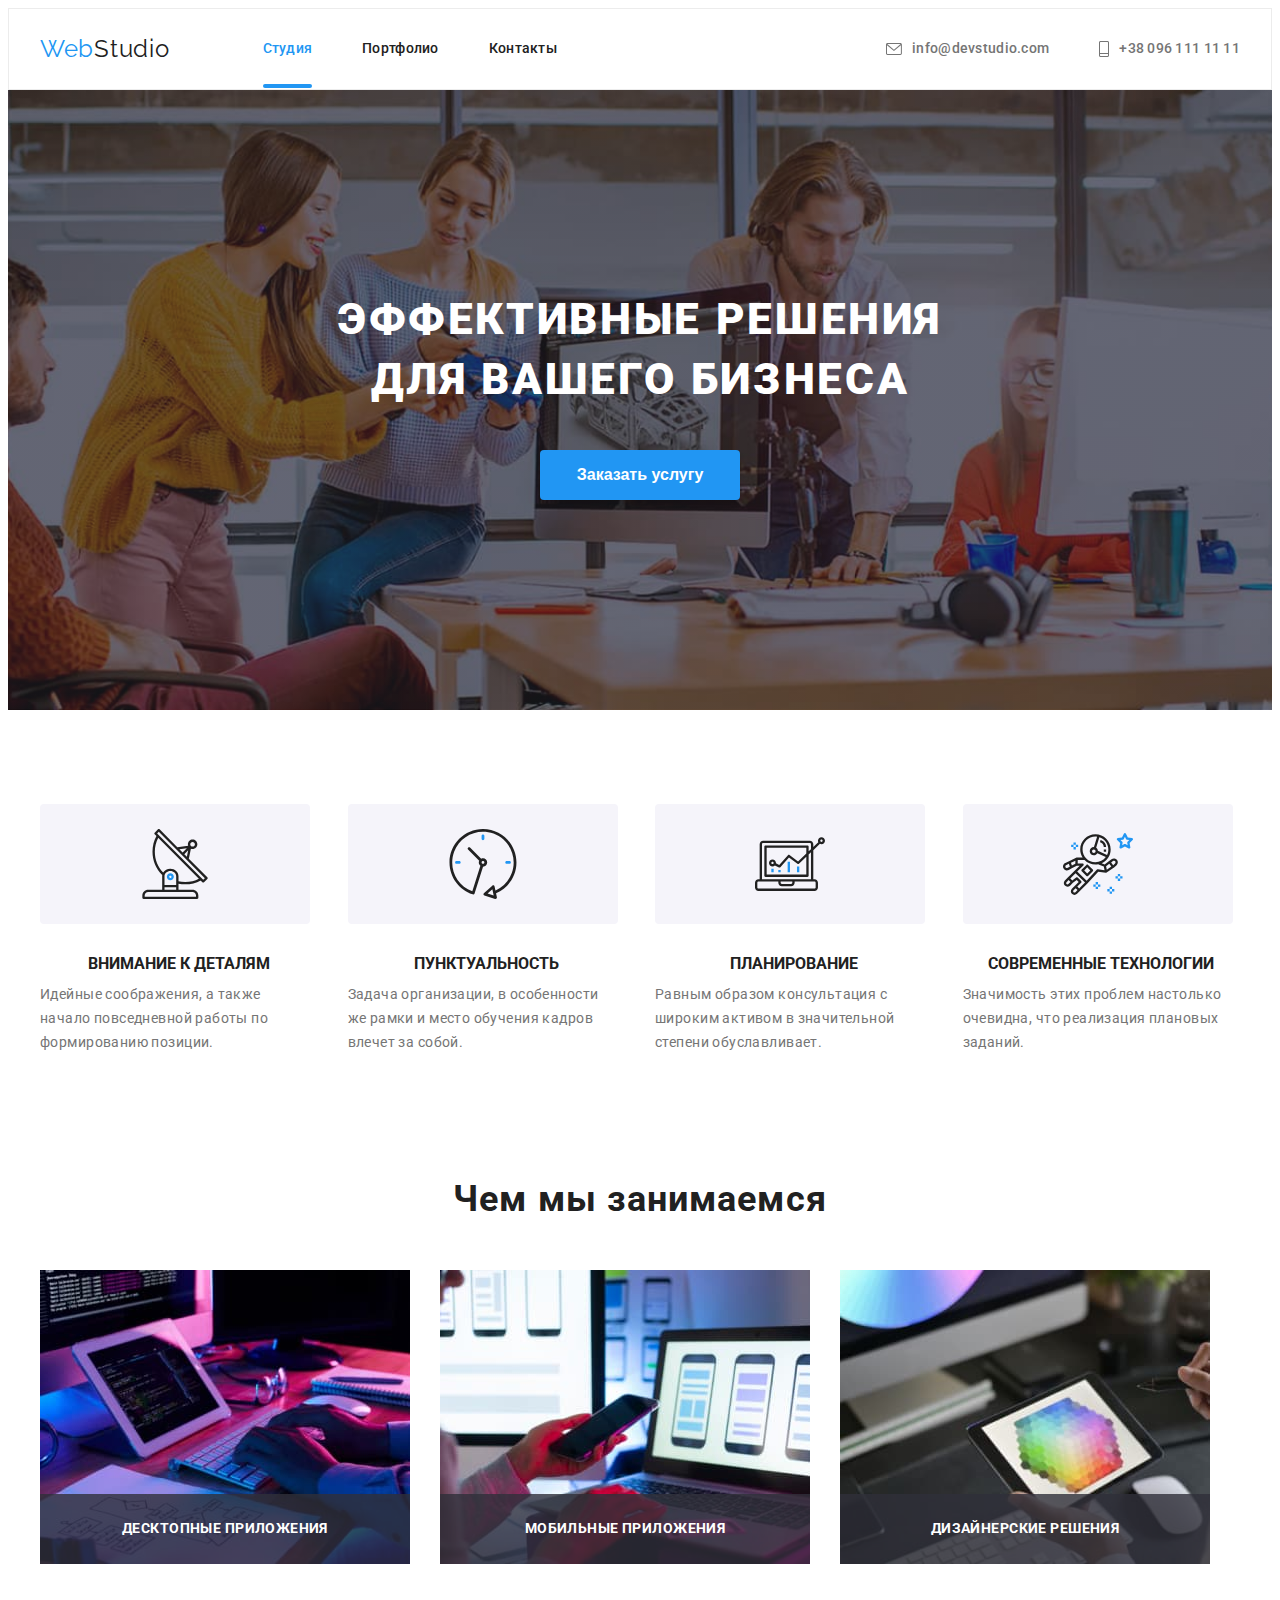
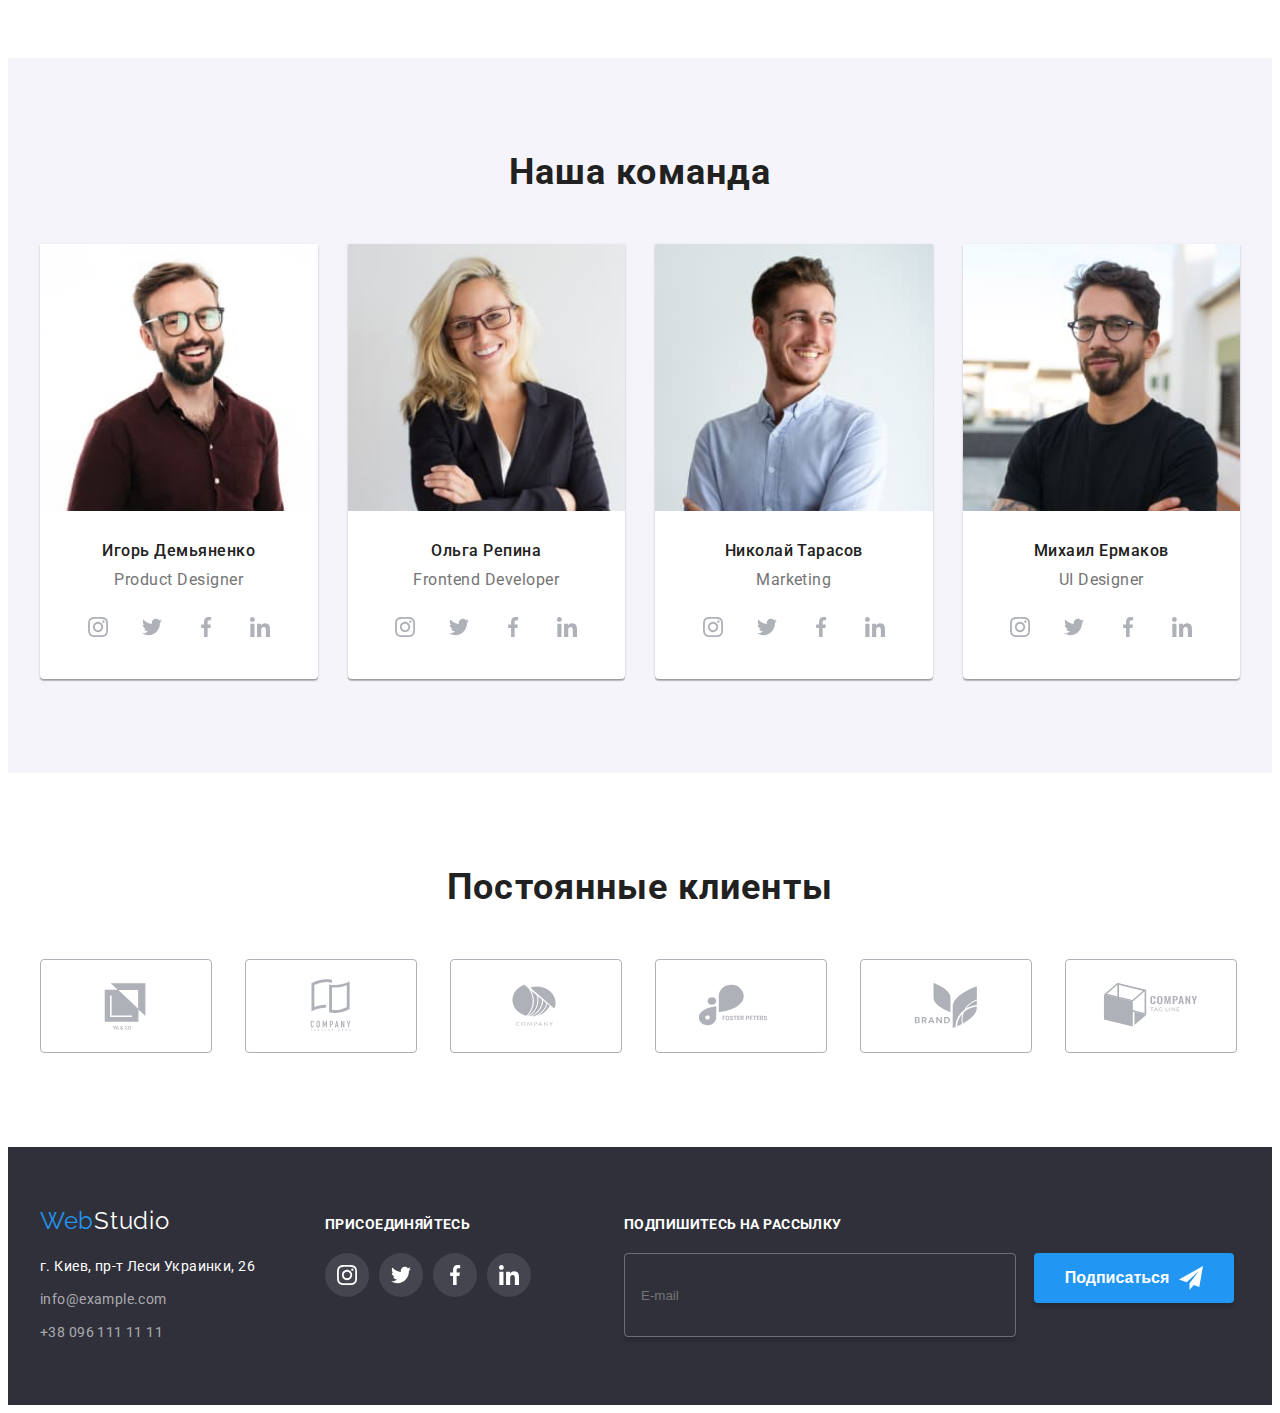
<file: index.html>
<!DOCTYPE html>
<html lang="ru">
<head>
    <meta charset="UTF-8">
    <meta http-equiv="X-UA-Compatible" content="IE=edge">
    <meta name="viewport" content="width=device-width, initial-scale=1.0">
    <link rel="preconnect" href="https://fonts.googleapis.com">
    <link rel="preconnect" href="https://fonts.gstatic.com" crossorigin>
    <link href="https://fonts.googleapis.com/css2?family=Raleway:wght@700&family=Roboto:wght@400;500;700;900&display=swap"
        rel="stylesheet">
    <link rel="stylesheet" href="https://cdnjs.cloudflare.com/ajax/libs/modern-normalize/1.1.0/modern-normalize.min.css"
            integrity="sha512-wpPYUAdjBVSE4KJnH1VR1HeZfpl1ub8YT/NKx4PuQ5NmX2tKuGu6U/JRp5y+Y8XG2tV+wKQpNHVUX03MfMFn9Q=="
            crossorigin="anonymous" referrerpolicy="no-referrer" />
    <link rel="stylesheet" type="text/css" href="./css/main.css">
    <title>Webstudio</title>
</head>
<body>
<header class="header">
    <div class="container">
        <nav class="navigation">
        <a href="" class="logo header__logo"><span class="logo__web">Web</span>Studio</a>
        <button type="button" class="menu-open-btn btn"><svg class="header__icon" width="40" height="40">
            <use href="./images/icons.svg#icon-menu_40px"></use>
        </svg></button>
        <ul class="menu-list list">
        <li class="menu-list__item"><a href="index.html" class="menu-list__link link current">Студия</a></li>
        <li class="menu-list__item"><a href="portfolio.html" class="menu-list__link link">Портфолио</a></li>
        <li class="menu-list__item"><a href="" class="menu-list__link link">Контакты</a></li>
        </ul>
        </nav>
        <div class="connect header__connect">
        <ul class="connect-list list">
        <li class="connect-list__item"><a href="mailto:info@devstudio.com" class="connect-list__mail">
            <svg class="connect-list__icon" width="16" height="12">
            <use href="./images/icons.svg#icon-mail"></use>
        </svg>info@devstudio.com</a></li>
        <li class="connect-list__item"><a href="tel:+380961111111" class="connect-list__tel">
            <svg class="connect-list__icon" width="10" height="16">
            <use href="./images/icons.svg#icon-phone"></use></svg>
            +38 096 111 11 11</a></li>
        </ul>
        </div>
    </div>
    <div class="mob-menu is-hidden">
        <div class="container">
            <div class="mob-menu-top">
    <button type="button" class="menu-close-btn"><svg class="header__icon" width="40" height="40">
            <use href="./images/icons.svg#icon-close_40px"></use>
        </svg></button>
        <ul class="mob-menu-list list">
            <li class="mob-menu-list__item"><a href="index.html" class="mob-menu-list__link link current">Студия</a></li>
            <li class="mob-menu-list__item"><a href="portfolio.html" class="mob-menu-list__link link">Портфолио</a></li>
            <li class="mob-menu-list__item"><a href="" class="mob-menu-list__link link">Контакты</a></li>
        </ul>
        </div>
        <div class="mob-menu-bot">
            <ul class="mob-connect-list list">
                <li class="mob-connect-list__item"><a href="tel:+380961111111" class="mob-connect-list__tel">
                        +38 096 111 11 11</a></li>
                <li class="mob-connect-list__item"><a href="mailto:info@devstudio.com" class="mob-connect-list__mail">
                        info@devstudio.com</a></li>
            </ul>
        
            <ul class="mob-soc-list list">
                <li class="mob-soc-list__item">
                    <a href=""
                    class="mob-soc-list__link link"
                    target="_blank"
                    rel="noopener noreferrer nofollow"
                    >Instagram</a></li>
                <li class="mob-soc-list__item">
                    <a href=""
                    class="mob-soc-list__link link"
                    target="_blank"
                    rel="noopener noreferrer nofollow"
                    >Twitter</a></li>
                <li class="mob-soc-list__item">
                    <a href=""
                    class="mob-soc-list__link link"
                    target="_blank"
                    rel="noopener noreferrer nofollow"
                    >Facebook</a></li>
                <li class="mob-soc-list__item">
                    <a href=""
                    class="mob-soc-list__linked link"
                    target="_blank"
                    rel="noopener noreferrer nofollow"
                    >LinkedIn</a></li>
            </ul>
        </div>
        </div>
    </div>
</header>
<main class="main">
    <section class="hero">
        <div class="container">
        <h1 class="hero__title">Эффективные решения для вашего бизнеса</h1>
        <button type="button" class="hero__btn btn" data-modal-open>Заказать услугу</button>
        </div>
    </section>
    <section class="about section">
        <div class="container">
        <h2 class="visually-hidden">Чем мы занимаемся</h2>
        <ul class="about-icons-list list">
            <li class="about-icons-list__item"><div class="about-icons-list__link">
                <svg class="about-icons-list__icons" width="70" height="70">
                <use href="./images/icons.svg#icon-antenna-1"></use></svg></div>
            <div class="about-item">
            <h3 class="about-item__title">Внимание к деталям</h3>
            <p class="about-item__text">Идейные соображения, а также начало повседневной работы по формированию позиции.</p>
        </div></li>
            <li class="about-icons-list__item"><div class="about-icons-list__link"><svg class="about-icons-list__icons" width="70" height="70">
                <use href="./images/icons.svg#icon-clock-1"></use></svg></div>
            <div class="about-item"><h3 class="about-item__title">Пунктуальность</h3>
            <p class="about-item__text">Задача организации, в особенности же рамки и место обучения кадров влечет за собой.</p>
        </div></li>
            <li class="about-icons-list__item"><div class="about-icons-list__link"><svg class="about-icons-list__icons" width="70" height="70">
                <use href="./images/icons.svg#icon-diagram-1"></use></svg></div>
            <div class="about-item">
            <h3 class="about-item__title">Планирование</h3>
            <p class="about-item__text">Равным образом консультация с широким активом в значительной степени обуславливает.</p>
            </div>
        </li>
            <li class="about-icons-list__item"><div class="about-icons-list__link"><svg class="about-icons-list__icons" width="70" height="70">
                <use href="./images/icons.svg#icon-astronaut-1"></use></svg></div>
            <div class="about-item">
            <h3 class="about-item__title">Современные технологии</h3>
            <p class="about-item__text">Значимость этих проблем настолько очевидна, что реализация плановых заданий.</p>
        </div></li>
        </ul>
        </div>
    </section>
    <section class="picture section">
        <div class="container">
        <h2 class="picture-title title">Чем мы занимаемся</h2>
        <ul class="picture-list list">
        <li class="picture-item">
        <div class="picture-description">
        <img srcset="./images/picture/img1.jpg 1x, 
        ./images/picture/img1x2.jpg 2x" 
        src="./images/picture/img1.jpg" alt="Компютер+Айпад" width="370" height="294">
        <p class="picture-text">Десктопные приложения</p>
        </div>
        </li>
        <li class="picture-item">
        <div class="picture-description">
        <img srcset="./images/picture/img2.jpg 1x, 
        ./images/picture/img2x2.jpg 2x"
        src="./images/picture/img2.jpg" alt="Айфон+ноутбук" width="370" height="294" >
        <p class="picture-text">Мобильные приложения</p>
        </div>
        </li>
        <li class="picture-item">
        <div class="picture-description">
        <img srcset="./images/picture/img3.jpg 1x, 
        ./images/picture/img3x2.jpg 2x"
        src="./images/picture/img3.jpg" alt="Тачпад+Компютер" width="370" height="294">
        <p class="picture-text">Дизайнерские решения</p>
        </div>
        </li>
        </ul>
    </div>
    </section>
    <section class="team section">
        <div class="container">
            <h2 class="team-title title">Наша команда</h2>
            <ul class="team-list list">
            <li class="team-item">
                <picture> 
                    <source srcset="./images/team/desktop/teamdes-1.jpg 1x, 
                    ./images/team/desktop/teamdes-1x2.jpg 2x"
                    media="(min-width:1200px)"
                    />
                    <source srcset="./images/team/tablet/teamtab-1.jpg 1x, 
                    ./images/team/tablet/teamtab-1x2.jpg 2x" 
                    media="(min-width:768px)" />
                    <source srcset="./images/team/mobile/teammob-1.jpg 1x, 
                    ./images/team/mobile/teammob-1x2.jpg 2x" 
                    media="(min-width:320px)" />
                    <img src="./images/team/mobile/teammob-1.jpg" alt="Игорь Демьяненко" class="img-names">
                </picture>
                <div class="team-tamb">
                <h3 class="team-names">Игорь Демьяненко</h3>
                <p class="team-text">Product Designer</p>
                <ul class="team-icons-list list">
                    <li class="team-icons-item"><a href="" class="team-icons-link">
                            <svg class="team-icons" width="20" height="20">
                                <use href="./images/icons.svg#icon-instagram"></use>
                            </svg></a></li>
                    <li class="team-icons-item"><a href="" class="team-icons-link">
                            <svg class="team-icons" width="20" height="20">
                                <use href="./images/icons.svg#icon-twitter-1-1"></use>
                            </svg></a></li>
                    <li class="team-icons-item"><a href="" class="team-icons-link">
                            <svg class="team-icons" width="20" height="20">
                                <use href="./images/icons.svg#icon-facebook-1-1"></use>
                            </svg></a></li>
                    <li class="team-icons-item"><a href="" class="team-icons-link">
                            <svg class="team-icons" width="20" height="20">
                                <use href="./images/icons.svg#icon-linkedin-1-1"></use>
                            </svg></a></li>
                </ul>
                </div>
            </li>
            <li class="team-item">
                <picture>
                    <source srcset="./images/team/desktop/teamdes-2.jpg 1x, 
                                    ./images/team/desktop/teamdes-2x2.jpg 2x" media="(min-width:1200px)" />
                    <source srcset="./images/team/tablet/teamtab-2.jpg 1x, 
                                    ./images/team/tablet/teamtab-2x2.jpg 2x" media="(min-width:768px)" />
                    <source srcset="./images/team/mobile/teammob-2.jpg 1x, 
                                    ./images/team/mobile/teammob-2x2.jpg 2x" media="(min-width:320px)" />
                    <img src="./images/team/mobile/teammob-2.jpg" alt="Ольга Репина" class="img-names">
                </picture>
                <div class="team-tamb">
                <h3 class="team-names">Ольга Репина</h3>
                <p class="team-text">Frontend Developer</p>
                <ul class="team-icons-list list">
                    <li class="team-icons-item"><a href="" class="team-icons-link">
                            <svg class="team-icons" width="20" height="20">
                                <use href="./images/icons.svg#icon-instagram"></use>
                            </svg></a></li>
                    <li class="team-icons-item"><a href="" class="team-icons-link">
                            <svg class="team-icons" width="20" height="20">
                                <use href="./images/icons.svg#icon-twitter-1-1"></use>
                            </svg></a></li>
                    <li class="team-icons-item"><a href="" class="team-icons-link">
                            <svg class="team-icons" width="20" height="20">
                                <use href="./images/icons.svg#icon-facebook-1-1"></use>
                            </svg></a></li>
                    <li class="team-icons-item"><a href="" class="team-icons-link">
                            <svg class="team-icons" width="20" height="20">
                                <use href="./images/icons.svg#icon-linkedin-1-1"></use>
                            </svg></a></li>
                </ul>
                </div>
            </li>
            <li class="team-item">
                <picture>
                <source srcset="./images/team/desktop/teamdes-3.jpg 1x, 
                                                    ./images/team/desktop/teamdes-3x2.jpg 2x" media="(min-width:1200px)" />
                <source srcset="./images/team/tablet/teamtab-3.jpg 1x, 
                                                    ./images/team/tablet/teamtab-3x2.jpg 2x" media="(min-width:768px)" />
                <source srcset="./images/team/mobile/teammob-3.jpg 1x, 
                                                    ./images/team/mobile/teammob-3x2.jpg 2x" media="(min-width:320px)" />
                <img src="./images/team/mobile/teammob-3.jpg" alt="Николай Тарасов" class="img-names">
                </picture>
                <div class="team-tamb">
                <h3 class="team-names">Николай Тарасов</h3>
                <p class="team-text">Marketing</p>
                <ul class="team-icons-list list">
                    <li class="team-icons-item"><a href="" class="team-icons-link">
                            <svg class="team-icons" width="20" height="20">
                                <use href="./images/icons.svg#icon-instagram"></use>
                            </svg></a></li>
                    <li class="team-icons-item"><a href="" class="team-icons-link">
                            <svg class="team-icons" width="20" height="20">
                                <use href="./images/icons.svg#icon-twitter-1-1"></use>
                            </svg></a></li>
                    <li class="team-icons-item"><a href="" class="team-icons-link">
                            <svg class="team-icons" width="20" height="20">
                                <use href="./images/icons.svg#icon-facebook-1-1"></use>
                            </svg></a></li>
                    <li class="team-icons-item"><a href="" class="team-icons-link">
                            <svg class="team-icons" width="20" height="20">
                                <use href="./images/icons.svg#icon-linkedin-1-1"></use>
                            </svg></a></li>
                </ul>
                </div>
            </li>
            <li class="team-item">
                <picture>
                    <source srcset="./images/team/desktop/teamdes-4.jpg 1x, 
                                                                    ./images/team/desktop/teamdes-4x2.jpg 2x" media="(min-width:1200px)" />
                    <source srcset="./images/team/tablet/teamtab-4.jpg 1x, 
                                                                    ./images/team/tablet/teamtab-4x2.jpg 2x" media="(min-width:768px)" />
                    <source srcset="./images/team/mobile/teammob-4.jpg 1x, 
                                                                    ./images/team/mobile/teammob-4x2.jpg 2x" media="(min-width:320px)" />
                    <img src="./images/team/mobile/teammob-4.jpg" alt="Михаил Ермаков" class="img-names">
                </picture>                
                <div class="team-tamb">
                <h3 class="team-names">Михаил Ермаков</h3>
                <p class="team-text">UI Designer</p>
                <ul class="team-icons-list list">
                    <li class="team-icons-item"><a href="" class="team-icons-link">
                            <svg class="team-icons" width="20" height="20">
                                <use href="./images/icons.svg#icon-instagram"></use>
                            </svg></a></li>
                    <li class="team-icons-item"><a href="" class="team-icons-link">
                            <svg class="team-icons" width="20" height="20">
                                <use href="./images/icons.svg#icon-twitter-1-1"></use>
                            </svg></a></li>
                    <li class="team-icons-item"><a href="" class="team-icons-link">
                            <svg class="team-icons" width="20" height="20">
                                <use href="./images/icons.svg#icon-facebook-1-1"></use>
                            </svg></a></li>
                    <li class="team-icons-item"><a href="" class="team-icons-link">
                            <svg class="team-icons" width="20" height="20">
                                <use href="./images/icons.svg#icon-linkedin-1-1"></use>
                            </svg></a></li>
                </ul>
                </div>
            </li>
        </ul>
        </div>
    </section>
    <section class="clients section">
    <div class="container">
    <h2 class="clients-title title">Постоянные клиенты</h2>
    <ul class="clients-list list">
     <li class="clients-item"><a href="" class="clients-link">
         <svg class="clients-icons" width="106" height="60">
        <use href="./images/icons.svg#icon-Logo1"></use>
    </svg></a></li>
     <li class="clients-item"><a href="" class="clients-link"><svg class="clients-icons" width="106" height="60">
        <use href="./images/icons.svg#icon-Logo2"></use>
    </svg></a></li>
     <li class="clients-item"><a href="" class="clients-link"><svg class="clients-icons" width="106" height="60">
        <use href="./images/icons.svg#icon-Logo3-1"></use>
    </svg></a></li>
     <li class="clients-item"><a href="" class="clients-link"><svg class="clients-icons" width="106" height="60">
        <use href="./images/icons.svg#icon-Logo4"></use>
    </svg></a></li>
     <li class="clients-item"><a href="" class="clients-link"><svg class="clients-icons" width="106" height="60">
        <use href="./images/icons.svg#icon-Logo5"></use>
    </svg></a></li>
     <li class="clients-item"><a href="" class="clients-link"><svg class="clients-icons" width="106" height="60">
        <use href="./images/icons.svg#icon-Logo6"></use>
    </svg></a></li>
    </ul>
    </div>
    </section>
</main>
<footer class="footer">
    <div class="container">
    <div class="container-contacts">
    <a href="" class="logo footer-logo"><span class="logo__web">Web</span>Studio</a>
    <address class="footer-adress">
    <ul class="footer-list list">
        <li class="footer-item"><a href="" class="footer-street">г. Киев, пр-т Леси Украинки, 26</a></li>
        <li class="footer-item"><a href="mailto:info@example.com" class="footer-item">info@example.com</a></li>
        <li class="footer-item"><a href="tel:+380961111111" class="footer-item">+38 096 111 11 11</a></li>
    </ul>
    </address>
    </div>
    <div class="footer-invite">
    <h2 class="footer-icons-title">ПРИСОЕДИНЯЙТЕСЬ</h2>
    <ul class="footer-icons-list list">
        <li class="footer-icons-item"><a href="" class="footer-icons-link">
            <svg class="footer-icons" width="20" height="20">
            <use href="./images/icons.svg#icon-instagram2"></use>
        </svg></a></li>
        <li class="footer-icons-item"><a href="" class="footer-icons-link twitter">
            <svg class="footer-icons" width="20" height="20">
            <use href="./images/icons.svg#icon-twitter-1-1"></use>
        </svg></a></li>
        <li class="footer-icons-item"><a href="" class="footer-icons-link">
            <svg class="footer-icons" width="20" height="20">
                <use href="./images/icons.svg#icon-facebook-1-1"></use>
            </svg>
        </a></li>
        <li class="footer-icons-item"><a href="" class="footer-icons-link">
            <svg class="footer-icons" width="20" height="20">
            <use href="./images/icons.svg#icon-linkedin-1-1"></use>
        </svg>
        </a></li>
    </ul>
    </div>
    <div class="footer-sub">
    <h2 class="footer-invite-title">Подпишитесь на рассылку</h2>
    <div class="footer-wrap">
    <form class="footer-form">
        <div class="footer-field">
        <input 
        type="email" 
        id="user-email" 
        name="email"
        placeholder="E-mail"
        class="footer-input"
        required
        >
        <label for="user-email" class="footer-label"></label>
            <button type="submit" class="footer-telegram btn">Подписаться<svg class="telegram" width="24" height="24">
                    <use href="./images/icons.svg#icon-icon-sendtelegram-2">
                    </use>
                </svg>
                </a>
            </button>
        </div>
    </form>
    </div>
    </div>
</footer>
<div class="backdrop is-hidden" data-modal>
    <div class="modal">
    <button type="button" class="modal-close-btn btn" data-modal-close><svg class="modal-icon" width="11" height="11">
        <use href="./images/icons.svg#close"></use></svg></button>
        <p class="modal-title">Оставьте свои данные, мы вам перезвоним</p>
        <form>
            <div class="modal-field">
                <label class="modal-label" for="user-name">Имя</label>
                <span class="modal-label-wrap">
                <input 
                type="text" 
                class="modal-input"
                name="user-name"
                id="user-name">
                <svg class="modal-icon-contacts" width="18" height="18"><use href="./images/icons.svg#icon-person-black-18dp-1-1"></use></svg>
                </span>
                </div>
            <div class="modal-field">
                <label class="modal-label" for="user-tel">Телефон</label>
                <span class="modal-label-wrap">
                <input 
                type="tel" 
                class="modal-input" 
                name="user-tel" 
                id="user-tel"
                required>
                <svg class="modal-icon-contacts" width="18" height="18">
                <use href="./images/icons.svg#icon-phone-black-18dp-1-1"></use>
                </svg>
                </span>
                </div>
                <div class="modal-field">
                <label class="modal-label" for="user-mail">Почта</label>
                <span class="modal-label-wrap">
                <input type="email" 
                class="modal-input" 
                name="user-mail" 
                id="user-mail"
                required>
                <svg class="modal-icon-contacts" width="18" height="18">
                <use href="./images/icons.svg#icon-email-black-18dp-1-1"></use>
                </svg>
                </span>
                </div>
                <label class="modal-label" for="modal-area">Комментарий</label>
                <textarea 
                class="modal-area"
                name="modal-area" 
                id="modal-area" 
                placeholder="Введите текст"
                ></textarea>
                <div class="modal-field-checkbox">
                    <input
                    type="checkbox"
                    class="input-checkbox visually-hidden"
                    id="input-checkbox"
                    name="policy"
                    value="policy"
                    />
                <label class="check-text" for="input-checkbox">
                    Соглашаюсь с рассылкой и принимаю &nbsp<span class="agreement-conditions">Условия договора</span></label>
                </div>
                <button class="modal-btn btn" type="submit">Отправить</button>
        </form> 
    </div>
</div>
    <script src="./js/modal.js"></script>
    <script src="./js/menu.js"></script>
</body>
</html>
</file>
<file: css/main.css>
:root {
  --accent-color: #2196F3;
  --secondary-title-color: #212121;
  --primary-text-color: #757575;
  --primary-white-color: #ffffff;
  --icons-color: #AFB1B8;
  --transition-duration: 250ms;
  --transition-timing-function: cubic-bezier(0.4, 0, 0.2, 1);
}

.visually-hidden {
  position: absolute;
  white-space: nowrap;
  width: 1px;
  height: 1px;
  overflow: hidden;
  border: 0;
  padding: 0;
  clip: rect(0 0 0 0);
  -webkit-clip-path: inset(50%);
          clip-path: inset(50%);
  margin: -1px;
}

p,
h1,
h2,
h3,
h4,
h5,
h6 {
  margin: 0;
}

ul,
ol {
  padding-left: 0;
  margin: 0;
}

img {
  display: block;
  width: 100%;
  height: auto;
}

body {
  font-family: 'Roboto', sans-serif;
  font-size: 14px;
  background-color: var(--index-background-color);
  color: var(--primary-text-color);
}

a :active,
a {
  text-decoration: none;
  color: var(--secondary-title-color);
}

.link {
  text-decoration: none;
}

.list {
  list-style: none;
}

.container {
  width: 100%;
  padding-left: 15px;
  padding-right: 15px;
  margin: 0 auto;
}

@media screen and (min-width: 480px) {
  .container {
    max-width: 480px;
  }
}

@media screen and (min-width: 768px) {
  .container {
    max-width: 768px;
  }
}

@media screen and (min-width: 1200px) {
  .container {
    max-width: 1200px;
  }
}

.title {
  font-size: 36px;
  line-height: 1.16;
  text-align: center;
  letter-spacing: 0.03em;
  color: var(--secondary-title-color);
  margin-bottom: 50px;
}

.logo {
  font-family: 'Raleway';
  font-size: 26px;
  line-height: 1.19;
  letter-spacing: 0.03em;
}

@media screen and (min-width: 768px) {
  .logo {
    font-size: 24px;
    line-height: 1.16;
  }
}

.logo__web {
  color: var(--accent-color);
}

.section {
  padding-top: 60px;
  padding-bottom: 60px;
}

@media screen and (min-width: 1200px) {
  .section {
    padding-top: 94px;
    padding-bottom: 94px;
  }
}

.current {
  color: var(--accent-color);
}

.backdrop {
  position: fixed;
  width: 100%;
  height: 100%;
  background-color: rgba(0, 0, 0, 0.2);
  top: 0;
  -webkit-transition: background-color var(--transition-timing-function) opacity 250ms, visibility 250ms;
  transition: background-color var(--transition-timing-function) opacity 250ms, visibility 250ms;
}

.backdrop.is-hidden .modal {
  -webkit-transform: scale(0.5) rotate(180deg);
          transform: scale(0.5) rotate(180deg);
}

.modal {
  width: 95%;
  height: 609px;
  background-color: var(--primary-white-color);
  position: absolute;
  padding: 40px;
  top: 50%;
  left: 50%;
  -webkit-transition: -webkit-transform var(--transition-duration) var(--transition-timing-function);
  transition: -webkit-transform var(--transition-duration) var(--transition-timing-function);
  transition: transform var(--transition-duration) var(--transition-timing-function);
  transition: transform var(--transition-duration) var(--transition-timing-function), -webkit-transform var(--transition-duration) var(--transition-timing-function);
  -webkit-transform: translate(-50%, -50%) scale(1);
          transform: translate(-50%, -50%) scale(1);
}

@media screen and (min-width: 480px) {
  .modal {
    width: 450px;
    height: 609px;
  }
}

@media screen and (min-width: 1200px) {
  .modal {
    width: 528px;
    height: 581px;
  }
}

.modal-close-btn {
  position: absolute;
  top: 8px;
  right: 8px;
  width: 30px;
  height: 30px;
  border-radius: 50%;
  background-color: var(--primary-white-color);
  border: 1px solid rgba(0, 0, 0, 0.1);
  display: -webkit-box;
  display: -ms-flexbox;
  display: flex;
  -webkit-box-align: center;
      -ms-flex-align: center;
          align-items: center;
  -webkit-box-pack: center;
      -ms-flex-pack: center;
          justify-content: center;
  cursor: pointer;
}

.modal-close-btn:hover, .modal-close-btn:focus {
  fill: var(--accent-color);
}

.modal-icon {
  fill: #000000;
  -webkit-transition: fill var(--transition-duration) var(--transition-timing-function);
  transition: fill var(--transition-duration) var(--transition-timing-function);
}

.modal-icon:hover, .modal-icon:focus {
  fill: var(--accent-color);
}

.modal-close-btn:hover .modal-icon {
  fill: var(--accent-color);
}

.modal-close-btn:focus .modal-icon {
  fill: var(--accent-color);
}

.modal-field {
  margin-bottom: 10px;
}

.modal-title {
  font-weight: 700;
  font-size: 18px;
  line-height: 1.5;
  text-align: center;
  letter-spacing: 0.03em;
  margin-bottom: 12px;
  color: #212121;
}

@media screen and (min-width: 480px) {
  .modal-title {
    font-size: 20px;
  }
}

@media screen and (min-width: 1200px) {
  .modal-title {
    line-height: 1.2;
  }
}

.modal-label {
  font-weight: 400;
  font-size: 10px;
  line-height: 1.17;
  letter-spacing: 0.01em;
  color: #757575;
  margin-bottom: 4px;
  display: block;
}

@media screen and (min-width: 480px) {
  .modal-label {
    font-size: 12px;
  }
}

.modal-label-wrap {
  position: relative;
}

.modal-icon-contacts {
  position: absolute;
  left: 15px;
  top: 50%;
  -webkit-transform: translateY(-50%);
          transform: translateY(-50%);
  -webkit-transition: var(--transition-duration) var(--transition-timing-function);
  transition: var(--transition-duration) var(--transition-timing-function);
}

.modal-input:focus + .modal-icon-contacts {
  fill: var(--accent-color);
}

.modal-input {
  width: 100%;
  height: 40px;
  border: 1px solid rgba(33, 33, 33, 0.2);
  border-radius: 4px;
  outline: none;
  padding-left: 35px;
  fill: #ffffff;
  -webkit-transition: var(--transition-duration) var(--transition-timing-function);
  transition: var(--transition-duration) var(--transition-timing-function);
}

.modal-input:focus {
  border-color: var(--accent-color);
}

.modal-area {
  width: 100%;
  height: 120px;
  border: 1px solid rgba(33, 33, 33, 0.2);
  border-radius: 4px;
  outline: none;
  resize: none;
  padding: 12px 16px;
  margin-bottom: 20px;
  -webkit-transition: border var(--transition-duration) var(--transition-timing-function);
  transition: border var(--transition-duration) var(--transition-timing-function);
}

.modal-area::-webkit-input-placeholder {
  color: rgba(117, 117, 117, 0.5);
}

.modal-area:-ms-input-placeholder {
  color: rgba(117, 117, 117, 0.5);
}

.modal-area::-ms-input-placeholder {
  color: rgba(117, 117, 117, 0.5);
}

.modal-area::placeholder {
  color: rgba(117, 117, 117, 0.5);
}

.modal-area:focus {
  border-color: var(--accent-color);
}

.modal-field-checkbox {
  display: -webkit-box;
  display: -ms-flexbox;
  display: flex;
  -webkit-box-align: center;
      -ms-flex-align: center;
          align-items: center;
  -webkit-box-pack: center;
      -ms-flex-pack: center;
          justify-content: center;
}

.check-text {
  font-size: 10px;
  font-weight: 400;
  line-height: 1.16;
  color: var(--primary-text-color);
  display: -webkit-box;
  display: -ms-flexbox;
  display: flex;
  -webkit-box-align: center;
      -ms-flex-align: center;
          align-items: center;
}

@media screen and (min-width: 480px) {
  .check-text {
    font-size: 12px;
  }
}

@media screen and (min-width: 1200px) {
  .check-text {
    font-size: 14px;
    line-height: 1.71;
  }
}

.check-text::before {
  content: '';
  width: 16px;
  height: 15px;
  border: 2px solid #212121;
  border-radius: 3px;
  margin-right: 8px;
  -webkit-transition: border var(--transition-duration) var(--transition-timing-function);
  transition: border var(--transition-duration) var(--transition-timing-function);
}

.input-checkbox:checked + .check-text::before {
  background-color: var(--accent-color);
  border: none;
  background-image: url(../images/check-icon.svg);
  background-repeat: no-repeat;
  background-position: center;
  background-origin: border-box;
  -webkit-transition: background-color var(--transition-duration) var(--transition-timing-function);
  transition: background-color var(--transition-duration) var(--transition-timing-function);
}

.agreement-conditions {
  text-decoration: underline;
  color: var(--accent-color);
}

.modal-field-checkbox {
  margin-bottom: 30px;
}

.modal-btn {
  width: 200px;
  height: 50px;
  font-size: 16px;
  font-weight: 700;
  line-height: 1.85;
  letter-spacing: 0.06em;
  text-align: center;
  color: #ffffff;
  background-color: var(--accent-color);
  -webkit-box-shadow: 0px 4px 4px rgba(0, 0, 0, 0.15);
          box-shadow: 0px 4px 4px rgba(0, 0, 0, 0.15);
  border-radius: 4px;
  padding: 10px 55px;
  cursor: pointer;
  border: none;
  margin: 0 auto;
  display: block;
}

.is-hidden {
  opacity: 0;
  pointer-events: none;
  visibility: hidden;
}

.header {
  border: 1px solid #ECECEC;
}

.header .container {
  display: -webkit-box;
  display: -ms-flexbox;
  display: flex;
  -webkit-box-align: center;
      -ms-flex-align: center;
          align-items: center;
  padding-top: 16px;
  padding-bottom: 16px;
}

@media screen and (min-width: 768px) {
  .header .container {
    padding-top: 0;
    padding-bottom: 0;
  }
}

@media screen and (min-width: 768px) {
  .header__logo {
    margin-right: 80px;
  }
}

@media screen and (min-width: 1200px) {
  .header__logo {
    margin-right: 93px;
  }
}

.navigation {
  -webkit-box-flex: 1;
      -ms-flex-positive: 1;
          flex-grow: 1;
  display: -webkit-box;
  display: -ms-flexbox;
  display: flex;
  -webkit-box-align: center;
      -ms-flex-align: center;
          align-items: center;
  margin-right: 84px;
}

.menu-list__item,
.menu-list {
  font-weight: 500;
  line-height: 1.14;
  letter-spacing: 0.02em;
}

.menu-list {
  display: none;
  -webkit-transition: color var(--transition-duration) var(--transition-timing-function);
  transition: color var(--transition-duration) var(--transition-timing-function);
}

@media screen and (min-width: 768px) {
  .menu-list {
    display: -webkit-box;
    display: -ms-flexbox;
    display: flex;
    list-style: none;
    -webkit-box-align: center;
        -ms-flex-align: center;
            align-items: center;
    -webkit-box-pack: center;
        -ms-flex-pack: center;
            justify-content: center;
  }
}

.menu-list :hover,
.menu-list :focus {
  color: var(--accent-color);
}

.menu-list__item:not(:last-child) {
  margin-right: 50px;
}

.menu-list__link {
  padding-top: 32px;
  padding-bottom: 32px;
  -webkit-transition: color var(--transition-duration) var(--transition-timing-function);
  transition: color var(--transition-duration) var(--transition-timing-function);
}

.menu-list__link.current {
  position: relative;
}

.menu-list__link.current::after {
  content: "";
  width: 100%;
  height: 4px;
  background-color: var(--accent-color);
  position: absolute;
  bottom: 0;
  left: 0;
  border-radius: 2px;
}

.connect-list {
  display: none;
  font-weight: 500;
  letter-spacing: 0.02em;
  -webkit-transition: color var(--transition-duration) var(--transition-timing-function);
  transition: color var(--transition-duration) var(--transition-timing-function);
}

@media screen and (min-width: 768px) {
  .connect-list {
    display: block;
    font-size: 12px;
    line-height: 1.16;
    padding-top: 21px;
    padding-bottom: 21px;
  }
}

@media screen and (min-width: 1200px) {
  .connect-list {
    font-size: 14px;
    line-height: 1.14;
    display: -webkit-box;
    display: -ms-flexbox;
    display: flex;
    list-style: none;
    -webkit-box-align: center;
        -ms-flex-align: center;
            align-items: center;
    padding-top: 32px;
    padding-bottom: 32px;
  }
}

.connect-list :hover,
.connect-list :focus {
  color: var(--accent-color);
}

@media screen and (min-width: 768px) {
  .connect-list__item:not(:last-child) {
    margin-bottom: 10px;
  }
}

@media screen and (min-width: 1200px) {
  .connect-list__item:not(:last-child) {
    margin-right: 50px;
    margin-bottom: 0;
  }
}

.connect-list__mail,
.connect-list__tel {
  color: var(--primary-text-color);
  display: -webkit-box;
  display: -ms-flexbox;
  display: flex;
  -webkit-box-align: center;
      -ms-flex-align: center;
          align-items: center;
  -webkit-box-pack: start;
      -ms-flex-pack: start;
          justify-content: flex-start;
  fill: #ffffff;
  -webkit-transition: fill var(--transition-duration) var(--transition-timing-function);
  transition: fill var(--transition-duration) var(--transition-timing-function);
}

.connect-list__icon {
  fill: var(--primary-text-color);
  text-align: center;
  -webkit-transition: fill var(--transition-duration) var(--transition-timing-function);
  transition: fill var(--transition-duration) var(--transition-timing-function);
}

@media screen and (min-width: 768px) {
  .connect-list__icon {
    margin-right: 8px;
  }
}

@media screen and (min-width: 1200px) {
  .connect-list__icon {
    margin-right: 10px;
  }
}

.connect-list__mail:hover .connect-list__icon, .connect-list__mail:focus .connect-list__icon {
  fill: var(--accent-color);
}

.connect-list__tel:hover .connect-list__icon, .connect-list__tel:focus .connect-list__icon {
  fill: var(--accent-color);
}

.menu-open-btn {
  position: absolute;
  top: 10px;
  right: 15px;
  margin: 0;
  padding: 0;
  border: none;
  background-color: transparent;
  cursor: pointer;
}

.menu-open-btn:hover, .menu-open-btn:focus {
  fill: var(--accent-color);
  -webkit-transition: fill var(--transition-duration) var(--transition-duration);
  transition: fill var(--transition-duration) var(--transition-duration);
}

@media screen and (min-width: 768px) {
  .menu-open-btn {
    display: none;
  }
}

.menu-close-btn {
  position: absolute;
  top: 10px;
  right: 15px;
  margin: 0;
  padding: 0;
  border: none;
  background-color: transparent;
  cursor: pointer;
}

.menu-close-btn:hover, .menu-close-btn:focus {
  fill: var(--accent-color);
  -webkit-transition: fill var(--transition-duration) var(--transition-duration);
  transition: fill var(--transition-duration) var(--transition-duration);
}

.header-btn {
  display: -webkit-box;
  display: -ms-flexbox;
  display: flex;
  -webkit-box-align: center;
      -ms-flex-align: center;
          align-items: center;
  -webkit-box-pack: justify;
      -ms-flex-pack: justify;
          justify-content: space-between;
}

.mob-menu {
  position: fixed;
  z-index: 1;
  top: 0;
  left: 0;
  background-color: #ffffff;
  width: 100vw;
  height: 100vh;
  -webkit-transition: var(--transition-duration) var(--transition-timing-function);
  transition: var(--transition-duration) var(--transition-timing-function);
}

.mob-menu .container {
  display: -webkit-box;
  display: -ms-flexbox;
  display: flex;
  -webkit-box-orient: vertical;
  -webkit-box-direction: normal;
      -ms-flex-direction: column;
          flex-direction: column;
  height: 100%;
  -webkit-box-pack: justify;
      -ms-flex-pack: justify;
          justify-content: space-between;
  -webkit-box-align: start;
      -ms-flex-align: start;
          align-items: flex-start;
  padding: 48px 40px;
}

.mob-menu-top {
  width: 100%;
}

.mob-menu-list__item:not(:last-child) {
  margin-bottom: 32px;
}

.mob-menu-list__link {
  font-weight: 500;
  font-size: 34px;
  line-height: 1.175;
  letter-spacing: 0.02em;
  color: #212121;
}

@media screen and (min-width: 480px) {
  .mob-menu-list__link {
    font-size: 40px;
  }
}

.mob-menu-list__link:hover, .mob-menu-list__link:focus {
  color: var(--accent-color);
}

.mob-menu-list__link.current {
  color: var(--accent-color);
}

.mob-connect-list {
  margin-bottom: 64px;
}

.mob-connect-list__item:not(:last-child) {
  margin-bottom: 32px;
}

.mob-connect-list__mail {
  font-weight: 500;
  font-size: 17px;
  line-height: 1.16;
  letter-spacing: 0.02em;
  color: var(--primary-text-color);
}

@media screen and (min-width: 480px) {
  .mob-connect-list__mail {
    font-size: 24px;
  }
}

.mob-connect-list__tel {
  font-weight: 500;
  font-size: 27px;
  line-height: 1.17;
  letter-spacing: 0.02em;
  color: var(--accent-color);
}

@media screen and (min-width: 480px) {
  .mob-connect-list__tel {
    font-size: 34px;
  }
}

.mob-soc-list {
  display: -webkit-box;
  display: -ms-flexbox;
  display: flex;
}

.mob-soc-list__item {
  position: relative;
}

.mob-soc-list__item:not(:last-child) {
  border-right: 2px solid rgba(33, 33, 33, 0.2);
  margin-right: 10px;
}

.mob-soc-list__link, .mob-soc-list__linked {
  display: block;
  font-weight: 500;
  font-size: 11px;
  line-height: 1.22;
  letter-spacing: 0.02em;
  color: var(--accent-color);
}

@media screen and (min-width: 480px) {
  .mob-soc-list__link, .mob-soc-list__linked {
    font-size: 18px;
  }
}

.mob-soc-list__link {
  margin-right: 10px;
}

.no-scroll {
  overflow: hidden;
}

.hero .container {
  text-align: center;
}

.hero {
  padding-top: 118px;
  padding-bottom: 118px;
  background-image: -webkit-gradient(linear, left top, left bottom, from(rgba(47, 48, 58, 0.4)), to(rgba(47, 48, 58, 0.4))), url(../images/hero/mobile/hero-img.jpg);
  background-image: linear-gradient(rgba(47, 48, 58, 0.4), rgba(47, 48, 58, 0.4)), url(../images/hero/mobile/hero-img.jpg);
  background-repeat: no-repeat;
  background-position: center;
  background-size: cover;
  max-width: 1600px;
  margin: 0 auto;
}

@media screen and (min-device-pixel-ratio: 2), screen and (-webkit-min-device-pixel-ratio: 2), screen and (min-resolution: 192dpi), screen and (min-resolution: 2dppx) {
  .hero {
    background-image: -webkit-gradient(linear, left top, left bottom, from(rgba(47, 48, 58, 0.4)), to(rgba(47, 48, 58, 0.4))), url(../images/hero/mobile/hero-img2x.jpg);
    background-image: linear-gradient(rgba(47, 48, 58, 0.4), rgba(47, 48, 58, 0.4)), url(../images/hero/mobile/hero-img2x.jpg);
  }
}

@media screen and (min-width: 768px) {
  .hero {
    background-image: -webkit-gradient(linear, left top, left bottom, from(rgba(47, 48, 58, 0.4)), to(rgba(47, 48, 58, 0.4))), url(../images/hero/tablet/hero-img768.jpg);
    background-image: linear-gradient(rgba(47, 48, 58, 0.4), rgba(47, 48, 58, 0.4)), url(../images/hero/tablet/hero-img768.jpg);
  }
}

@media screen and (min-width: 768px) and (min-device-pixel-ratio: 2), screen and (min-width: 768px) and (-webkit-min-device-pixel-ratio: 2), screen and (min-width: 768px) and (min-resolution: 192dpi), screen and (min-width: 768px) and (min-resolution: 2dppx) {
  .hero {
    background-image: -webkit-gradient(linear, left top, left bottom, from(rgba(47, 48, 58, 0.4)), to(rgba(47, 48, 58, 0.4))), url(../images/hero/tablet/hero-img768x2.jpg);
    background-image: linear-gradient(rgba(47, 48, 58, 0.4), rgba(47, 48, 58, 0.4)), url(../images/hero/tablet/hero-img768x2.jpg);
  }
}

@media screen and (min-width: 1200px) {
  .hero {
    padding-top: 200px;
    padding-bottom: 200px;
    background-image: -webkit-gradient(linear, left top, left bottom, from(rgba(47, 48, 58, 0.4)), to(rgba(47, 48, 58, 0.4))), url(../images/hero/desktop/hero-1200.jpg);
    background-image: linear-gradient(rgba(47, 48, 58, 0.4), rgba(47, 48, 58, 0.4)), url(../images/hero/desktop/hero-1200.jpg);
  }
}

@media screen and (min-width: 1200px) and (min-device-pixel-ratio: 2), screen and (min-width: 1200px) and (-webkit-min-device-pixel-ratio: 2), screen and (min-width: 1200px) and (min-resolution: 192dpi), screen and (min-width: 1200px) and (min-resolution: 2dppx) {
  .hero {
    background-image: -webkit-gradient(linear, left top, left bottom, from(rgba(47, 48, 58, 0.4)), to(rgba(47, 48, 58, 0.4))), url(../images/hero/desktop/hero-1200x2.jpg);
    background-image: linear-gradient(rgba(47, 48, 58, 0.4), rgba(47, 48, 58, 0.4)), url(../images/hero/desktop/hero-1200x2.jpg);
  }
}

.hero__title {
  font-weight: 900;
  font-size: 26px;
  line-height: 1.61;
  text-align: center;
  letter-spacing: 0.06em;
  color: var(--primary-white-color);
  max-width: 360px;
  margin-bottom: 30px;
  margin-left: auto;
  margin-right: auto;
  text-transform: uppercase;
}

@media screen and (min-width: 1200px) {
  .hero__title {
    font-size: 44px;
    line-height: 1.36;
    max-width: 690px;
  }
}

.hero__btn {
  background-color: var(--accent-color);
  width: 200px;
  height: 50px;
  font-weight: 700;
  font-size: 16px;
  line-height: 1.875;
  color: var(--primary-white-color);
  cursor: pointer;
  margin: 10px 32px;
  -webkit-box-shadow: 0px 4px 4px rgba(0, 0, 0, 0.15);
          box-shadow: 0px 4px 4px rgba(0, 0, 0, 0.15);
  border-radius: 4px;
  border: none;
}

@media screen and (min-width: 768px) {
  .about-icons-list {
    display: -webkit-box;
    display: -ms-flexbox;
    display: flex;
    -ms-flex-wrap: wrap;
        flex-wrap: wrap;
    margin-left: -30px;
  }
}

@media screen and (min-width: 768px) {
  .about-icons-list__item {
    width: calc(100% / 2 - 30px);
    margin-left: 30px;
  }
}

@media screen and (min-width: 1200px) {
  .about-icons-list__item {
    width: calc(100% / 4 - 30px);
    margin-left: 30px;
  }
}

.about-icons-list__link {
  width: 100%;
  height: 120px;
  background: #F5F4FA;
  border-radius: 4px;
  display: -webkit-box;
  display: -ms-flexbox;
  display: flex;
  -webkit-box-align: center;
      -ms-flex-align: center;
          align-items: center;
  -webkit-box-pack: center;
      -ms-flex-pack: center;
          justify-content: center;
  margin-bottom: 30px;
}

@media screen and (min-width: 768px) {
  .about-icons-list__link {
    width: 354px;
  }
}

@media screen and (min-width: 1200px) {
  .about-icons-list__link {
    width: 270px;
  }
}

.about-icons-list__item:not(:last-child) {
  margin-bottom: 30px;
}

.about-item__title {
  font-weight: 700;
  line-height: 1.17;
  color: #212121;
  text-transform: uppercase;
  text-align: center;
  margin-bottom: 10px;
}

.about-item__text {
  font-weight: 400;
  line-height: 1.71;
  letter-spacing: 0.03em;
  max-width: 480px;
}

@media screen and (min-width: 768px) {
  .about-item__text {
    max-width: 354px;
  }
}

@media screen and (min-width: 1200px) {
  .about-item__text {
    max-width: 270px;
  }
}

.picture {
  padding-top: 0;
  display: none;
}

@media screen and (min-width: 1200px) {
  .picture {
    display: block;
  }
}

.picture-list {
  display: -webkit-box;
  display: -ms-flexbox;
  display: flex;
}

.picture-item:not(:last-child) {
  margin-right: 30px;
}

.picture-description {
  position: relative;
}

.picture-text {
  bottom: 0;
  position: absolute;
  font-weight: 700;
  font-size: 14px;
  line-height: 1.14;
  text-align: center;
  letter-spacing: 0.03em;
  text-transform: uppercase;
  background: rgba(47, 48, 58, 0.8);
  color: var(--primary-white-color);
  padding-top: 27px;
  padding-bottom: 27px;
  width: 100%;
}

.team {
  background-color: #F5F4FA;
}

.team-list {
  margin-bottom: -30px;
}

@media screen and (min-width: 768px) {
  .team-list {
    display: -webkit-box;
    display: -ms-flexbox;
    display: flex;
    -ms-flex-wrap: wrap;
        flex-wrap: wrap;
    margin-bottom: -30px;
    margin-left: -30px;
  }
}

.team-item {
  -webkit-box-shadow: 0px 1px 3px rgba(0, 0, 0, 0.12), 0px 1px 1px rgba(0, 0, 0, 0.14), 0px 2px 1px rgba(0, 0, 0, 0.2);
          box-shadow: 0px 1px 3px rgba(0, 0, 0, 0.12), 0px 1px 1px rgba(0, 0, 0, 0.14), 0px 2px 1px rgba(0, 0, 0, 0.2);
  border-radius: 0px 0px 4px 4px;
  background-color: var(--primary-white-color);
  margin-bottom: 30px;
}

@media screen and (min-width: 768px) {
  .team-item {
    width: calc(100% / 2 - 30px);
    margin-left: 30px;
  }
}

@media screen and (min-width: 1200px) {
  .team-item {
    width: calc(100% / 4 - 30px);
    margin-left: 30px;
  }
}

.team-tamb {
  padding-top: 30px;
  padding-bottom: 30px;
}

.team-names {
  font-weight: 500;
  font-size: 16px;
  line-height: 1.19;
  letter-spacing: 0.03em;
  text-align: center;
  color: var(--secondary-title-color);
  margin-bottom: 10px;
}

.team-text {
  font-weight: 400;
  font-size: 16px;
  line-height: 1.19;
  letter-spacing: 0.03em;
  text-align: center;
  color: var(--primary-text-color);
  margin-bottom: 16px;
}

.team-icons-list {
  display: -webkit-box;
  display: -ms-flexbox;
  display: flex;
  border-radius: 0px 0px 4px 4px;
  -webkit-box-pack: center;
      -ms-flex-pack: center;
          justify-content: center;
}

.team-icons-item:not(:last-child) {
  margin-right: 10px;
}

.team-icons-link {
  width: 44px;
  height: 44px;
  background-color: var(--primary-white-color);
  border-radius: 50%;
  display: -webkit-box;
  display: -ms-flexbox;
  display: flex;
  -webkit-box-align: center;
      -ms-flex-align: center;
          align-items: center;
  -webkit-box-pack: center;
      -ms-flex-pack: center;
          justify-content: center;
  -webkit-transition: background-color var(--transition-duration) var(--transition-timing-function);
  transition: background-color var(--transition-duration) var(--transition-timing-function);
}

.team-icons-link:hover, .team-icons-link:focus {
  background-color: var(--accent-color);
}

.team-icons {
  fill: var(--icons-color);
  -webkit-transition: fill var(--secondary-title-color) var(--transition-timing-function);
  transition: fill var(--secondary-title-color) var(--transition-timing-function);
}

.team-icons-link:hover .team-icons, .team-icons-link:focus .team-icons {
  fill: var(--primary-white-color);
}

.clients-list {
  display: -webkit-box;
  display: -ms-flexbox;
  display: flex;
  -ms-flex-wrap: wrap;
      flex-wrap: wrap;
  margin-left: -30px;
  margin-bottom: -30px;
}

.clients-item {
  width: calc(100% / 2 - 30px);
  margin-left: 30px;
  margin-bottom: 30px;
}

@media screen and (min-width: 768px) {
  .clients-item {
    width: calc(100% / 3 - 30px);
  }
}

@media screen and (min-width: 1200px) {
  .clients-item {
    width: calc(100% / 6 - 30px);
  }
}

.clients-link {
  width: 100%;
  height: 92px;
  border: 1px solid #AFB1B8;
  border-radius: 4px;
  display: -webkit-box;
  display: -ms-flexbox;
  display: flex;
  -webkit-box-align: center;
      -ms-flex-align: center;
          align-items: center;
  -webkit-box-pack: center;
      -ms-flex-pack: center;
          justify-content: center;
  fill: var(--icons-color);
  -webkit-transition: fill var(--transition-duration) var(--transition-timing-function), border var(--transition-duration) var(--transition-timing-function);
  transition: fill var(--transition-duration) var(--transition-timing-function), border var(--transition-duration) var(--transition-timing-function);
}

.clients-link:hover, .clients-link:focus {
  border: 1px solid var(--accent-color);
  fill: #2196F3;
}

@media screen and (min-width: 768px) {
  .clients-link {
    width: 226px;
  }
}

@media screen and (min-width: 1200px) {
  .clients-link {
    width: 170px;
  }
}

.footer {
  background-color: #2F303A;
  padding-top: 60px;
  padding-bottom: 60px;
}

@media screen and (min-width: 480px) {
  .footer .container {
    text-align: center;
  }
}

@media screen and (min-width: 768px) {
  .footer .container {
    text-align: center;
    display: -webkit-box;
    display: -ms-flexbox;
    display: flex;
    -ms-flex-wrap: wrap;
        flex-wrap: wrap;
    -ms-flex-pack: distribute;
        justify-content: space-around;
    -webkit-box-align: baseline;
        -ms-flex-align: baseline;
            align-items: baseline;
  }
}

@media screen and (min-width: 768px) and (min-width: 1200px) {
  .footer .container {
    text-align: left;
    display: -webkit-box;
    display: -ms-flexbox;
    display: flex;
    -ms-flex-wrap: nowrap;
        flex-wrap: nowrap;
    -webkit-box-align: baseline;
        -ms-flex-align: baseline;
            align-items: baseline;
  }
}

.footer-item {
  font-weight: 400;
  line-height: 1.71;
  letter-spacing: 0.03em;
  color: rgba(255, 255, 255, 0.6);
  -webkit-transition: color var(--transition-duration) var(--transition-timing-function);
  transition: color var(--transition-duration) var(--transition-timing-function);
}

.footer-item:not(:last-child) {
  margin-bottom: 9px;
}

.footer-item:hover, .footer-item:focus {
  color: var(--accent-color);
}

.container-contacts {
  text-align: center;
  margin-bottom: 60px;
}

@media screen and (min-width: 1200px) {
  .container-contacts {
    margin-bottom: 0px;
    margin-right: 70px;
    text-align: start;
  }
}

.footer-logo {
  color: var(--primary-white-color);
  margin-bottom: 20px;
  display: block;
}

.footer-street {
  white-space: nowrap;
}

.footer-invite {
  margin-bottom: 60px;
}

@media screen and (min-width: 1200px) {
  .footer-invite {
    margin-right: 93px;
    margin-bottom: -60px;
  }
}

@media screen and (min-width: 768px) {
  .footer-sub {
    width: 100%;
  }
}

.footer-icons-title {
  font-size: 14px;
  line-height: 1.14;
  letter-spacing: 0.03em;
  color: var(--primary-white-color);
  margin-bottom: 20px;
  text-align: center;
}

@media screen and (min-width: 1200px) {
  .footer-icons-title {
    text-align: left;
  }
}

.footer-icons-list {
  display: -webkit-box;
  display: -ms-flexbox;
  display: flex;
  -webkit-box-align: center;
      -ms-flex-align: center;
          align-items: center;
  -webkit-box-pack: center;
      -ms-flex-pack: center;
          justify-content: center;
}

.footer-icons-item:not(:last-child) {
  margin-right: 10px;
}

.footer-icons-link {
  width: 44px;
  height: 44px;
  background: rgba(255, 255, 255, 0.1);
  border-radius: 50%;
  display: -webkit-box;
  display: -ms-flexbox;
  display: flex;
  -webkit-box-align: center;
      -ms-flex-align: center;
          align-items: center;
  -webkit-box-pack: center;
      -ms-flex-pack: center;
          justify-content: center;
  -webkit-transition: background-color var(--transition-duration) var(--transition-timing-function);
  transition: background-color var(--transition-duration) var(--transition-timing-function);
}

.footer-icons-link:hover,
.footer-icons-link .footer-item:focus {
  background-color: var(--accent-color);
}

.footer-icons-link:focus,
.footer-icons-link .footer-item:focus {
  background-color: var(--accent-color);
}

.footer-icons {
  fill: var(--primary-white-color);
}

.footer-adress {
  font-style: normal;
}

.footer-street {
  font-weight: 400;
  line-height: 1.71;
  color: var(--primary-white-color);
}

.footer-invite-title {
  font-size: 14px;
  line-height: 1.14;
  letter-spacing: 0.03em;
  color: var(--primary-white-color);
  margin-bottom: 20px;
  text-transform: uppercase;
  text-align: center;
}

@media screen and (min-width: 1200px) {
  .footer-invite-title {
    text-align: start;
  }
}

.footer-wrap {
  display: -webkit-box;
  display: -ms-flexbox;
  display: flex;
  -webkit-box-align: center;
      -ms-flex-align: center;
          align-items: center;
  -webkit-box-pack: center;
      -ms-flex-pack: center;
          justify-content: center;
}

@media screen and (min-width: 480px) {
  .footer-wrap {
    display: block;
    -webkit-box-pack: normal;
        -ms-flex-pack: normal;
            justify-content: normal;
  }
}

@media screen and (min-width: 768px) {
  .footer-wrap {
    -webkit-box-align: center;
        -ms-flex-align: center;
            align-items: center;
    -webkit-box-pack: center;
        -ms-flex-pack: center;
            justify-content: center;
  }
}

@media screen and (min-width: 1200px) {
  .footer-wrap {
    -webkit-box-align: start;
        -ms-flex-align: start;
            align-items: flex-start;
    -webkit-box-pack: start;
        -ms-flex-pack: start;
            justify-content: start;
  }
}

@media screen and (min-width: 1200px) {
  .footer-field {
    display: -webkit-box;
    display: -ms-flexbox;
    display: flex;
  }
}

.footer-input {
  width: 100%;
  height: 50px;
  margin-right: 12px;
  padding: 16px;
  background-color: transparent;
  border-radius: 4px;
  border: 1px solid;
  color: var(--primary-white-color);
  border-color: rgba(255, 255, 255, 0.3);
  -webkit-box-shadow: 0px 4px 4px 0px rgba(0, 0, 0, 0.15);
          box-shadow: 0px 4px 4px 0px rgba(0, 0, 0, 0.15);
  outline: none;
  resize: none;
  margin-right: 12px;
  margin-bottom: 20px;
}

@media screen and (min-width: 480px) {
  .footer-input {
    width: 450px;
  }
}

@media screen and (min-width: 1200px) {
  .footer-input {
    width: 358px;
    margin-bottom: -20px;
  }
}

.footer-telegram {
  color: var(--primary-white-color);
  font-weight: 700;
  font-size: 16px;
  line-height: 1.875;
  width: 200px;
  height: 50px;
  background-color: var(--accent-color);
  border-radius: 4px;
  -webkit-box-shadow: 0px 4px 4px 0px rgba(0, 0, 0, 0.15);
          box-shadow: 0px 4px 4px 0px rgba(0, 0, 0, 0.15);
  border: none;
  margin-right: 10px;
  display: -webkit-box;
  display: -ms-flexbox;
  display: flex;
  -webkit-box-align: center;
      -ms-flex-align: center;
          align-items: center;
  -webkit-box-pack: center;
      -ms-flex-pack: center;
          justify-content: center;
  cursor: pointer;
  margin: 0 auto;
}

.footer-telegram-link {
  color: var(--primary-white-color);
  font-weight: 700;
  font-size: 16px;
  line-height: 1.875;
}

.telegram {
  fill: var(--primary-white-color);
  margin-top: 10px;
  margin-bottom: 10px;
  margin-left: 10px;
}

.menu-btn {
  font-family: 'Roboto';
  font-style: normal;
  font-weight: 500;
  font-size: 16px;
  line-height: 1.63;
  background: #F5F4FA;
  color: var(--secondary-title-color);
  cursor: pointer;
  padding: 6px 22px;
  border-radius: 4px;
  border: none;
  -webkit-transition: color var(--transition-duration) var(--transition-timing-function), background-color var(--transition-duration) var(--transition-timing-function), -webkit-box-shadow var(--transition-duration) var(--transition-timing-function);
  transition: color var(--transition-duration) var(--transition-timing-function), background-color var(--transition-duration) var(--transition-timing-function), -webkit-box-shadow var(--transition-duration) var(--transition-timing-function);
  transition: color var(--transition-duration) var(--transition-timing-function), background-color var(--transition-duration) var(--transition-timing-function), box-shadow var(--transition-duration) var(--transition-timing-function);
  transition: color var(--transition-duration) var(--transition-timing-function), background-color var(--transition-duration) var(--transition-timing-function), box-shadow var(--transition-duration) var(--transition-timing-function), -webkit-box-shadow var(--transition-duration) var(--transition-timing-function);
}

.menu-btn:hover, .menu-btn:focus {
  color: var(--primary-white-color);
  background-color: var(--accent-color);
}

.menu-btn.current {
  background-color: var(--accent-color);
  color: var(--primary-white-color);
}

.menu-btn-list {
  display: -webkit-box;
  display: -ms-flexbox;
  display: flex;
  -ms-flex-wrap: wrap;
      flex-wrap: wrap;
  margin-bottom: 40px;
  -webkit-transition: -webkit-box-shadow var(--transition-duration) var(--transition-timing-function);
  transition: -webkit-box-shadow var(--transition-duration) var(--transition-timing-function);
  transition: box-shadow var(--transition-duration) var(--transition-timing-function);
  transition: box-shadow var(--transition-duration) var(--transition-timing-function), -webkit-box-shadow var(--transition-duration) var(--transition-timing-function);
}

@media screen and (min-width: 480px) {
  .menu-btn-list {
    -ms-flex-wrap: wrap;
        flex-wrap: wrap;
  }
}

@media screen and (min-width: 768px) {
  .menu-btn-list {
    -webkit-box-pack: center;
        -ms-flex-pack: center;
            justify-content: center;
  }
}

.menu-btn-item {
  margin-bottom: 15px;
  -webkit-transition: -webkit-box-shadow var(--transition-duration) var(--transition-timing-function);
  transition: -webkit-box-shadow var(--transition-duration) var(--transition-timing-function);
  transition: box-shadow var(--transition-duration) var(--transition-timing-function);
  transition: box-shadow var(--transition-duration) var(--transition-timing-function), -webkit-box-shadow var(--transition-duration) var(--transition-timing-function);
}

.menu-btn-item:hover {
  -webkit-box-shadow: 0px 3px 1px rgba(0, 0, 0, 0.1), 0px 1px 2px rgba(0, 0, 0, 0.08), 0px 2px 2px rgba(0, 0, 0, 0.12);
          box-shadow: 0px 3px 1px rgba(0, 0, 0, 0.1), 0px 1px 2px rgba(0, 0, 0, 0.08), 0px 2px 2px rgba(0, 0, 0, 0.12);
}

.menu-btn-item:not(:last-child) {
  margin-right: 8px;
}

.menu-btn-item-mobile:not(:last-child) {
  margin-right: 8px;
}

@media screen and (min-width: 480px) {
  .portfolio-list {
    margin-bottom: -30px;
  }
}

@media screen and (min-width: 768px) {
  .portfolio-list {
    display: -webkit-box;
    display: -ms-flexbox;
    display: flex;
    -ms-flex-wrap: wrap;
        flex-wrap: wrap;
    margin-right: -30px;
    margin-bottom: -30px;
  }
}

.portfolio-item {
  margin-bottom: 30px;
  border: 1px solid #EEEEEE;
  -webkit-transition: -webkit-box-shadow var(--transition-duration) var(--transition-timing-function);
  transition: -webkit-box-shadow var(--transition-duration) var(--transition-timing-function);
  transition: box-shadow var(--transition-duration) var(--transition-timing-function);
  transition: box-shadow var(--transition-duration) var(--transition-timing-function), -webkit-box-shadow var(--transition-duration) var(--transition-timing-function);
}

@media screen and (min-width: 768px) {
  .portfolio-item {
    width: calc(100% / 2 - 30px);
    margin-right: 30px;
    margin-bottom: 30px;
  }
}

@media screen and (min-width: 1200px) {
  .portfolio-item {
    width: calc(100% / 3 - 30px);
    margin-right: 30px;
    margin-bottom: 30px;
  }
}

.portfolio-item:hover, .portfolio-item:focus {
  -webkit-box-shadow: 0px 1px 1px rgba(0, 0, 0, 0.12), 0px 4px 4px rgba(0, 0, 0, 0.06), 1px 4px 6px rgba(0, 0, 0, 0.16);
          box-shadow: 0px 1px 1px rgba(0, 0, 0, 0.12), 0px 4px 4px rgba(0, 0, 0, 0.06), 1px 4px 6px rgba(0, 0, 0, 0.16);
}

.potfolio-wrap {
  position: relative;
  overflow: hidden;
}

.porfolio-bot-text {
  top: 0;
  position: absolute;
  font-size: 18px;
  line-height: 1.33;
  letter-spacing: 0.03em;
  padding: 63px 24px;
  height: 100%;
  color: var(--primary-white-color);
  background-color: rgba(33, 150, 243, 0.9);
  -webkit-transform: translateY(100%);
          transform: translateY(100%);
  -webkit-transition: -webkit-transform var(--transition-duration) var(--transition-timing-function);
  transition: -webkit-transform var(--transition-duration) var(--transition-timing-function);
  transition: transform var(--transition-duration) var(--transition-timing-function);
  transition: transform var(--transition-duration) var(--transition-timing-function), -webkit-transform var(--transition-duration) var(--transition-timing-function);
}

.portfolio-item:hover .porfolio-bot-text {
  -webkit-transform: translateY(0%);
          transform: translateY(0%);
}

.portfolio-item-title {
  font-size: 18px;
  line-height: 2;
  letter-spacing: 0.06em;
  color: var(--secondary-title-color);
  margin-bottom: 4px;
}

.portfolio-item-text {
  font-weight: 400;
  font-size: 16px;
  line-height: 1.88;
  letter-spacing: 0.03em;
}

.portfolio-description {
  padding: 24px 20px;
}
/*# sourceMappingURL=main.css.map */
</file>
